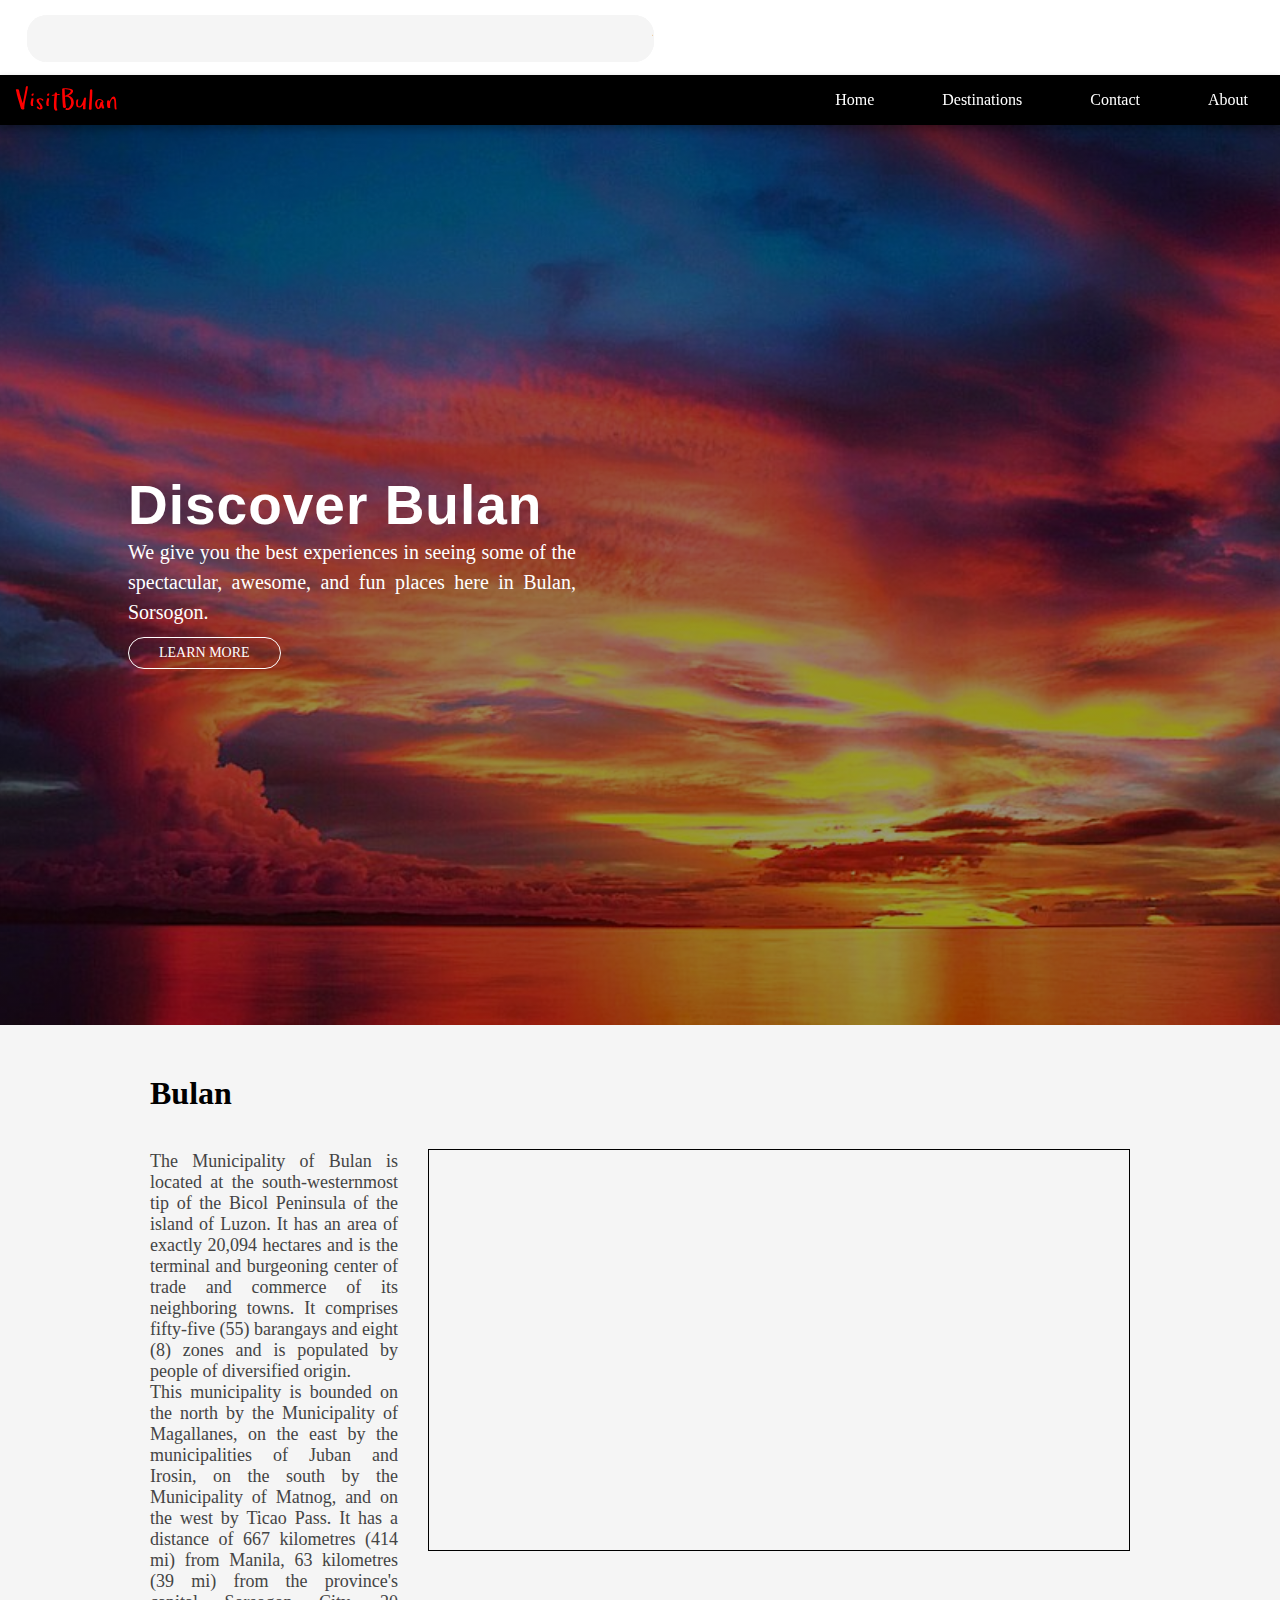
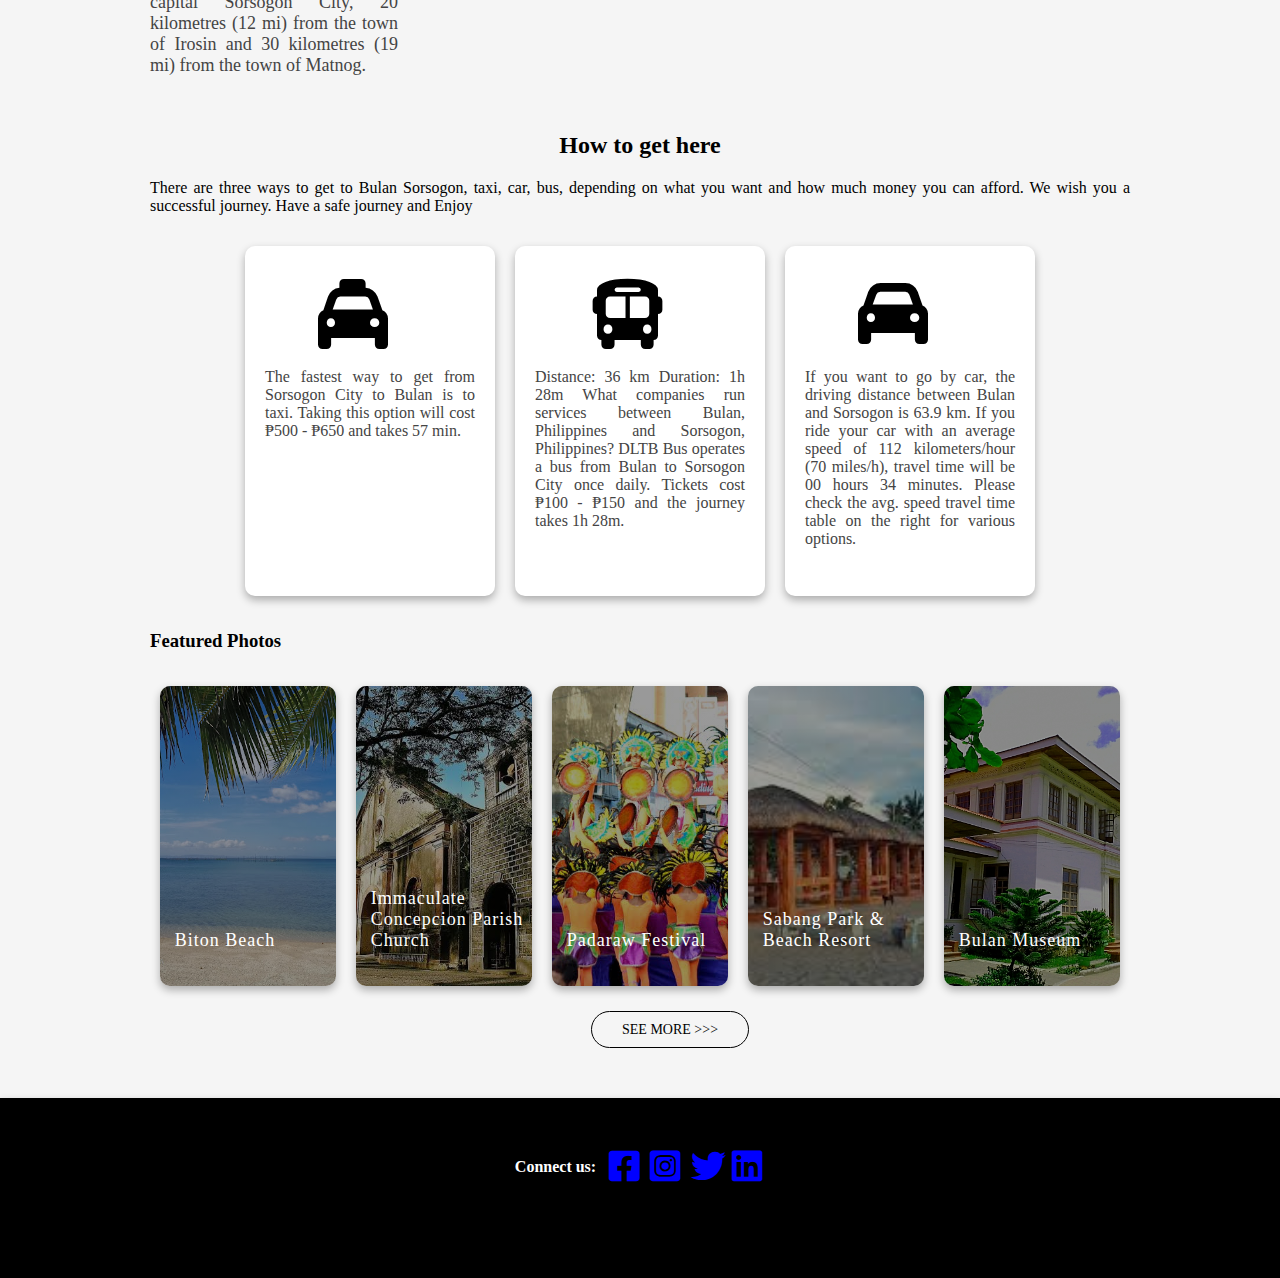
<file: index.html>
<!DOCTYPE html>
<html lang="en">
<head>
    <meta charset="UTF-8">
    <meta http-equiv="X-UA-Compatible" content="IE=edge">
    <meta name="viewport" content="width=device-width, initial-scale=1.0">
    
    <title>VisitBulan.com</title>

    <!---CSS LINK--->
    <link rel="stylesheet" href="CSS/homepage.css">
    <link rel="stylesheet" href="CSS/allstyle.css">

    <!---FONT AWESOME LINK--->
    <link rel="stylesheet" href="fonts/css/all.css">

</head>
<body>
    <header class="text-animation-navbar">
        <div class="text-display">
            <div class = "marquee">
                <span>Welcome To Bulan Travel and Tour Website</span>
            </div>
            <div class="marquee marquee2">
                <span>Welcome To Bulan Travel and Tour Website</span>
            </div>  
        </div>
    </header>
    
    <header class="navbar">
        <div class="logo">
            <a href="HTML/about.html"><img src="IMAGES/redLogo.svg" alt="logo"></a>
        </div>
        <ul id="navList">
            <li class="active"><a href="index.html">Home</a></li>
            <li><a href="HTML/destination.html">Destinations</a></li>
            <li><a href="HTML/contact.html">Contact</a></li>
            <li><a href="HTML/about.html">About</a></li>
        </ul>
    </header>
    
    <div class = "top-container">
        <div class="background">
            <div class="background-info">
                <h1>Discover Bulan</h1>             
                <p>We give you the best experiences in seeing some of the spectacular, awesome, and fun places here in Bulan, Sorsogon.</p>
                <a href="/HTML/about.html">Learn more</a>            
            </div>         
        </div>
    </div>  
    <div class="bottom-container">
        <h1 id="bulan-name">Bulan</h1>
        <div class="bulan-info">
            <div class="bulan-info-text">
                <p id="paragraph-type1">The Municipality of Bulan is located at the south-westernmost tip of the Bicol Peninsula of the island of Luzon. It has an area of exactly 20,094 hectares and is the terminal and burgeoning center of trade and commerce of its neighboring towns. It comprises fifty-five (55) barangays and eight (8) zones and is populated by people of diversified origin.
                    <br>This municipality is bounded on the north by the Municipality of Magallanes, on the east by the municipalities of Juban and Irosin, on the south by the Municipality of Matnog, and on the west by Ticao Pass. It has a distance of 667 kilometres (414 mi) from Manila, 63 kilometres (39 mi) from the province's capital Sorsogon City, 20 kilometres (12 mi) from the town of Irosin and 30 kilometres (19 mi) from the town of Matnog.</p>
            </div>
            <div class="bulan-info-map">
                <p><iframe src="https://www.google.com/maps/embed?pb=!1m18!1m12!1m3!1d249146.18561990408!2d123.74786837622835!3d12.65396126075439!2m3!1f0!2f0!3f0!3m2!1i1024!2i768!4f13.1!3m3!1m2!1s0x33a0d168a6bcb5a3%3A0x24c94298cb5be0b6!2sBulan%2C%20Sorsogon!5e0!3m2!1sen!2sph!4v1685151254467!5m2!1sen!2sph" width="700" height="400" style="border: 1px solid black;" allowfullscreen="" loading="lazy" referrerpolicy="no-referrer-when-downgrade"></iframe></p>
            </div>
        </div>
        <br>
        <h2>How to get here</h2>
        <p>There are three ways to get to Bulan Sorsogon, taxi, car, bus, depending on what you want and how much money you can afford. We wish you a successful journey. Have a safe journey and Enjoy</p>
        <div class="get-here">
            <br>
            <div class="transpo">
                <i class="fa-solid fa-taxi"></i>
                <p id="paragraph-type2">The fastest way to get from Sorsogon City to Bulan is to taxi. Taking this option will cost ₱500 - ₱650 and takes 57 min.</p>
            </div>
            <div class="transpo">
                <i class="fa-solid fa-bus"></i>
                <p id="paragraph-type2">Distance: 36 km Duration: 1h 28m What companies run services between Bulan, Philippines and Sorsogon, Philippines? DLTB Bus operates a bus from Bulan to Sorsogon City once daily. Tickets cost ₱100 - ₱150 and the journey takes 1h 28m.</p>
            </div>
            <div class="transpo">
                <i class="fa-solid fa-car"></i>
                <p id="paragraph-type2">If you want to go by car, the driving distance between Bulan and Sorsogon is 63.9 km. If you ride your car with an average speed of 112 kilometers/hour (70 miles/h), travel time will be 00 hours 34 minutes. Please check the avg. speed travel time table on the right for various options.</p>
            </div>
        </div>
       
        <div class="featured-photo">
            <h3>Featured Photos</h3>
            <div class="col-card">
                <div class="card card1">
                    <h5>Biton Beach</h5> 
                </div> 
                <div class="card card2">
                    <h5>Immaculate Concepcion Parish Church </h5>
                </div>
                <div class="card card3">             
                    <h5>Padaraw Festival</h5>
                </div> 
                <div class="card card4">
                    <h5>Sabang Park & Beach Resort</h5>
                </div>
                <div class="card card5">
                    <h5>Bulan Museum</h5>
                </div>
            </div>  
            <a href="HTML/destination.html">see more >>></a> 
        </div>
    </div>
    <footer class="contact-row">
       <h4>Connect us: </h4>
       <a href="https://www.facebook.com/rovicangelo.lanuza"><i class="fa-brands fa-square-facebook"></i></a>
       <a href=""><i class="fa-brands fa-square-instagram"></i></a>
       <a href="#"><i class="fa-brands fa-twitter"></i></a>
       <a href="#"><i class="fa-brands fa-linkedin"></i></a>
    </footer>
</body>
</html>
</file>
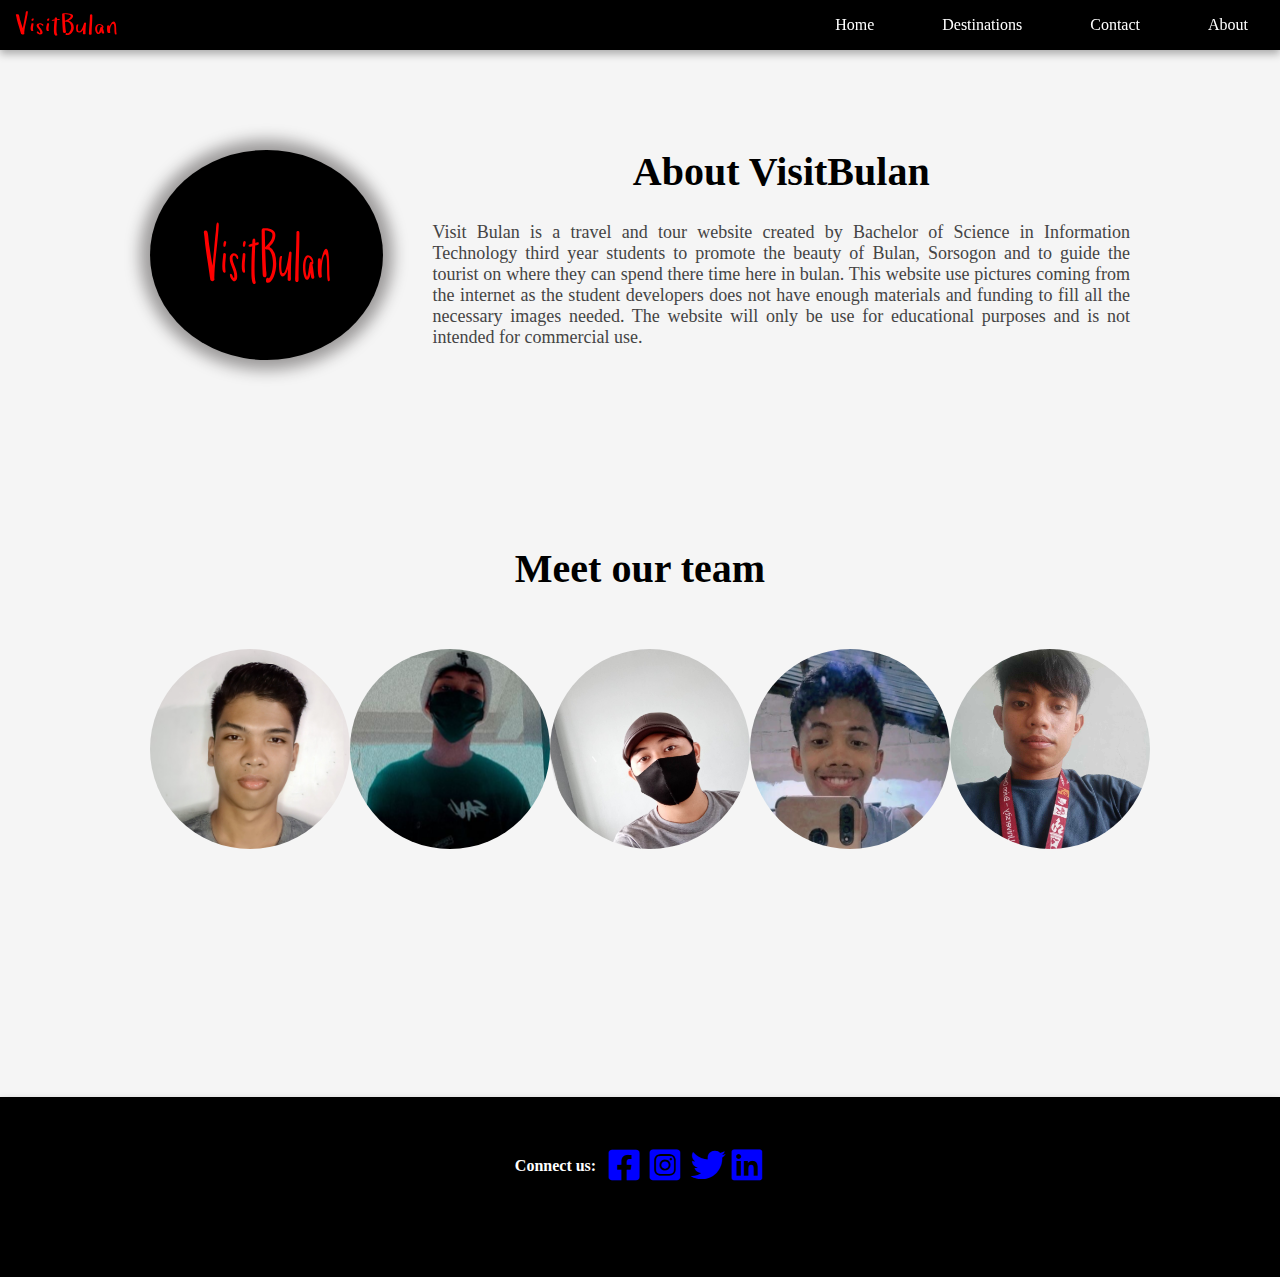
<file: HTML/about.html>
<!DOCTYPE html>
<html lang="en">
<head>
    <meta charset="UTF-8">
    <meta http-equiv="X-UA-Compatible" content="IE=edge">
    <meta name="viewport" content="width=device-width, initial-scale=1.0">
    <title>About us</title>

    <!---CSS LINK--->
    <link rel="stylesheet" href="../CSS/about.css">
    <link rel="stylesheet" href="../CSS/allstyle.css">

    <!---FONT AWESOME LINK--->
    <link rel="stylesheet" href="../fonts/css/all.css">
</head>
<body>
    <header class="navbar">
        <div class="logo">
            <a href="../HTML/about.html"><img src="../IMAGES/redLogo.svg" alt="logo"></a>
        </div>
        <ul id="navList">
            <li class="active"><a href="../index.html">Home</a></li>
            <li><a href="../HTML/destination.html">Destinations</a></li>
            <li><a href="../HTML/contact.html">Contact</a></li>
            <li><a href="../HTML/about.html">About</a></li>
        </ul>
    </header>
    <section class="about-info">
        <div class="about-container">
            <div class="about-logo">
                <img src="../IMAGES/redLogo.svg" alt="logo" class="logo">
            </div>
            <div class="about-website">
                <h1>About VisitBulan</h1>
                <p id="paragraph-type1">Visit Bulan is a travel and tour website created by Bachelor of Science in Information Technology third year students to promote the beauty of Bulan, Sorsogon and to guide the tourist on where they can spend there time here in bulan. This website use pictures coming from the internet as the student developers does not have enough materials and funding to fill all the necessary images needed. The website will only be use for educational purposes and is not intended for commercial use.</p>
            </div>
        </div>
        <h1>Meet our team</h1>
        <div class="team-container">
            <div class="member-container card">
                <div class="member-card">
                    <!-- flipbox front -->
                    <div class="front member1">
                        <div class="content">
                            <h3>--MEMBER--</h3>
                        </div>
                    </div>
                    <!-- flipbox back -->
                    <div class="back">
                        <div class="content">
                            <h5>RovicAngelo Lanuza</h5>
                            <p>L-Developer</p>
                            <a class="card-button" href="https://github.com/RovicAngelo">Visit</a>
                        </div>
                    </div>
                </div>
            </div>
            <div class="member-container card ">
                <div class="member-card">
                    <!-- flipbox front -->
                    <div class="front member2">
                        <div class="content">
                            <h3>--MEMBER--</h3>
                        </div>
                    </div>
                    <!-- flipbox back -->
                    <div class="back">
                        <div class="content">
                            <h5>Arnold Ayapana</h5>
                            <p>Developer</p>
                            <a class="card-button" href="https://github.com/arnoldayapana">Visit</a>
                        </div>
                    </div>
                </div>
            </div>
            <div class="member-container card">
                <div class="member-card">
                    <!-- flipbox front -->
                    <div class="front member3">
                        <div class="content">
                            <h3>--MEMBER--</h3>
                        </div>
                    </div>
                    <!-- flipbox back -->
                    <div class="back">
                        <div class="content">
                            <h5>Jasper Sus</h5>
                            <p>Developer</p>
                            <a class="card-button" href="https://github.com/susjasper">Visit</a>
                        </div>
                    </div>
                </div>
            </div>
            <div class="member-container card">
                <div class="member-card">
                    <!-- flipbox front -->
                    <div class="front member4">
                        <div class="content">
                            <h3>--MEMBER--</h3>
                        </div>
                    </div>
                    <!-- flipbox back -->
                    <div class="back">
                        <div class="content">
                            <h5>RenzoMarvin Patigayon</h5>
                            <p>Developer</p>
                            <a class="card-button" href="https://github.com/RenzoMarv">Visit</a>
                        </div>
                    </div>
                </div>
            </div>
            <div class="member-container card">
                <div class="member-card">
                    <!-- flipbox front -->
                    <div class="front member5">
                        <div class="content">
                            <h3>--MEMBER--</h3>
                        </div>
                    </div>
                    <!-- flipbox back -->
                    <div class="back">
                        <div class="content">
                            <h5>Arvin Catalbas</h5>
                            <p>Developer</p>
                            <a class="card-button" href="https://github.com/arvincatalbas">Visit</a>
                        </div>
                    </div>
                </div>
            </div>
        </div>
    </section>
    <br>
   
    <footer class="contact-row">
        <h4>Connect us: </h4>
        <a href="https://www.facebook.com/rovicangelo.lanuza"><i class="fa-brands fa-square-facebook"></i></a>
        <a href="https://l.facebook.com/l.php?u=https%3A%2F%2Fwesingapp.com%2Fs%2F0eD1c8%3Ffbclid%3DIwAR2pRB_et4pq0lxI2eH_I-nD3beM10ppVTdezrVKUx5lH_p-7m8tUODN634&h=AT0P50eRx9N3yBfyU1cHkD4TseLF6kb_RMEImGJOE_5W0DIuvzkGkWBRnJHsmWDYHOiuQHwC5rlz_GWNoxE4Iq5tkiPLjCK40KjmSPSyJlJpJLieiByEue16myItefMQODHS5Q"><i class="fa-brands fa-square-instagram"></i></a>
        <a href="#"><i class="fa-brands fa-twitter"></i></a>
        <a href="#"><i class="fa-brands fa-linkedin"></i></a>
    </footer>
</body>
</html>
</file>
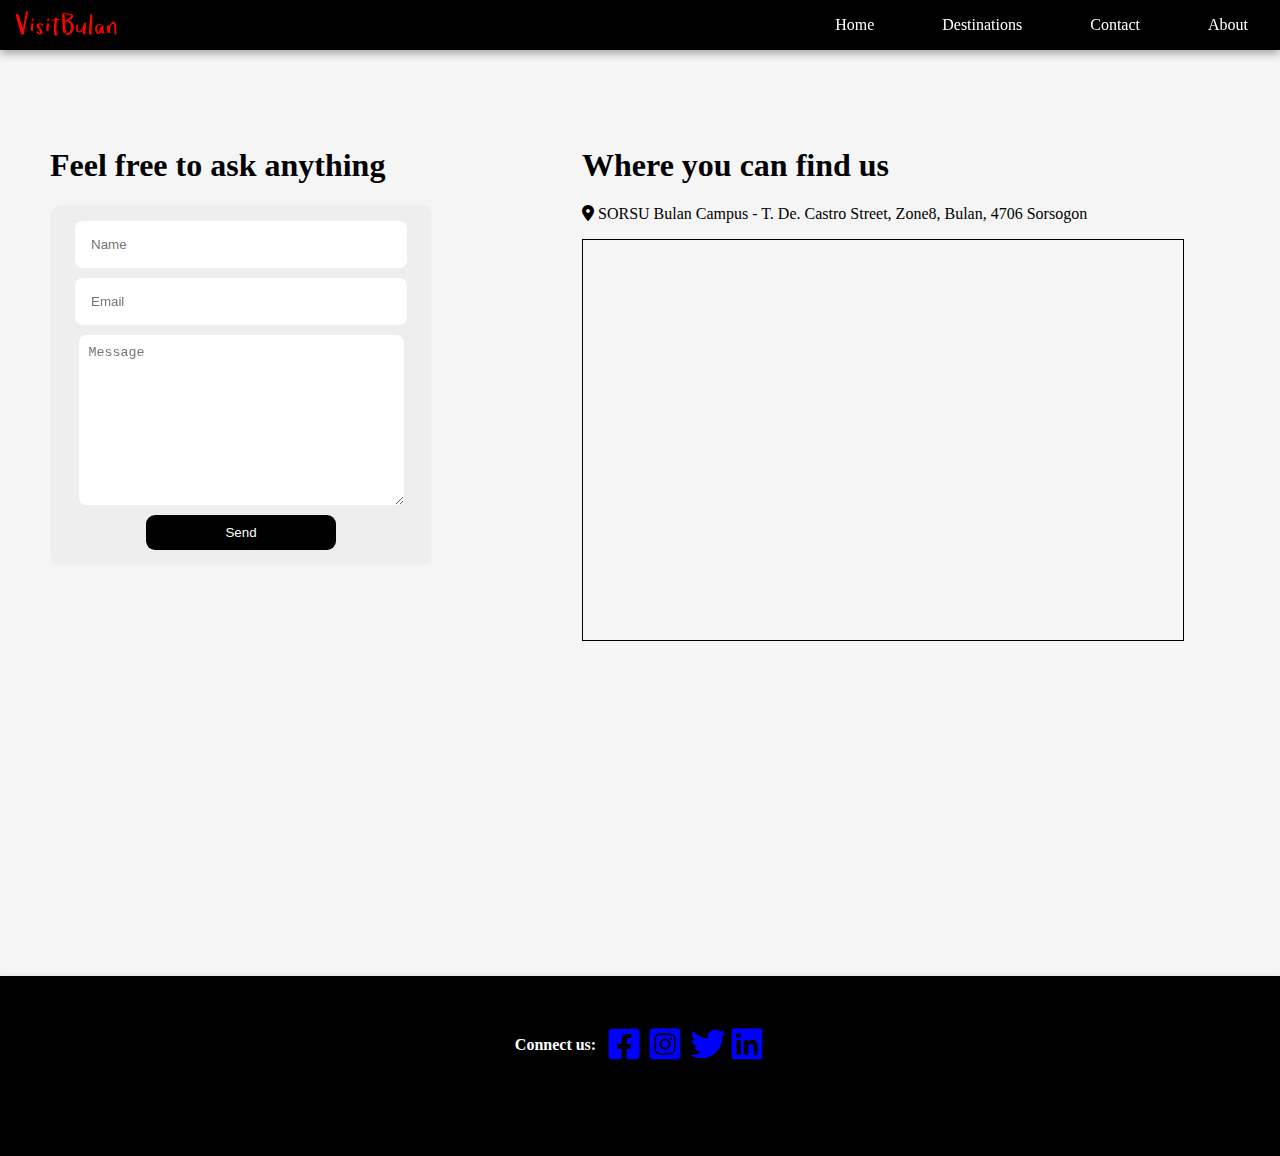
<file: HTML/contact.html>
<!DOCTYPE html>
<html lang="en">
<head>
    <meta charset="UTF-8">
    <meta http-equiv="X-UA-Compatible" content="IE=edge">
    <meta name="viewport" content="width=device-width, initial-scale=1.0">
    <title>contact</title>

    <!---CSS LINK--->
    <link rel="stylesheet" href="../CSS/contact.css">
    <link rel="stylesheet" href="../CSS/allstyle.css">

    <!---FONT AWESOME LINK--->
    <link rel="stylesheet" href="../fonts/css/all.css">

</head>
<body>
    <header class="navbar">
        <div class="logo">
            <a href="../HTML/about.html"><img src="../IMAGES/redLogo.svg" alt="logo"></a>
        </div>
        <ul id="navList">
            <li class="active"><a href="../index.html">Home</a></li>
            <li><a href="../HTML/destination.html">Destinations</a></li>
            <li><a href="../HTML/contact.html">Contact</a></li>
            <li><a href="../HTML/about.html">About</a></li>
        </ul>
    </header>
    <section class="contact">
        <div class="contact-container">
            <h1>Feel free to ask anything</h1>
            <form>
                <input type="text" name="name" id="name" placeholder="Name">
                <input type="email" name="email" id="email" placeholder="Email">
                <textarea name="message" id="message" cols="30" rows="10" placeholder="Message"></textarea>
                <button>Send</button>
            </form>
        </div>
        <div class="map-container">
            <h1>Where you can find us</h1>
            <p id="address"><i class="fa-solid fa-location-dot"></i> SORSU Bulan Campus - T. De. Castro Street, Zone8, Bulan, 4706 Sorsogon</p>
            <p><iframe src="https://www.google.com/maps/embed?pb=!1m14!1m8!1m3!1d1946.3609369768396!2d123.8804371!3d12.6662322!3m2!1i1024!2i768!4f13.1!3m3!1m2!1s0x33a0d13fff8aaf73%3A0x522fbc0bf84c6fa!2sSorsogon%20State%20University%20-%20Bulan%20Campus!5e0!3m2!1sen!2sph!4v1685237851526!5m2!1sen!2sph" width="600" height="400" style="border: #000 solid 1px;" allowfullscreen="" loading="lazy" referrerpolicy="no-referrer-when-downgrade"></iframe></p>
        </div>
    </section>

    <footer class="contact-row">
        <h4>Connect us: </h4>
        <a href="https://www.facebook.com/rovicangelo.lanuza"><i class="fa-brands fa-square-facebook"></i></a>
        <a href="#"><i class="fa-brands fa-square-instagram"></i></a>
        <a href="#"><i class="fa-brands fa-twitter"></i></a>
        <a href="#"><i class="fa-brands fa-linkedin"></i></a>
    </footer>

    <!--JAVASCRIPT LINK -->
    <script src="../Javascript/contact.js"></script>
</body>
</html>
</file>
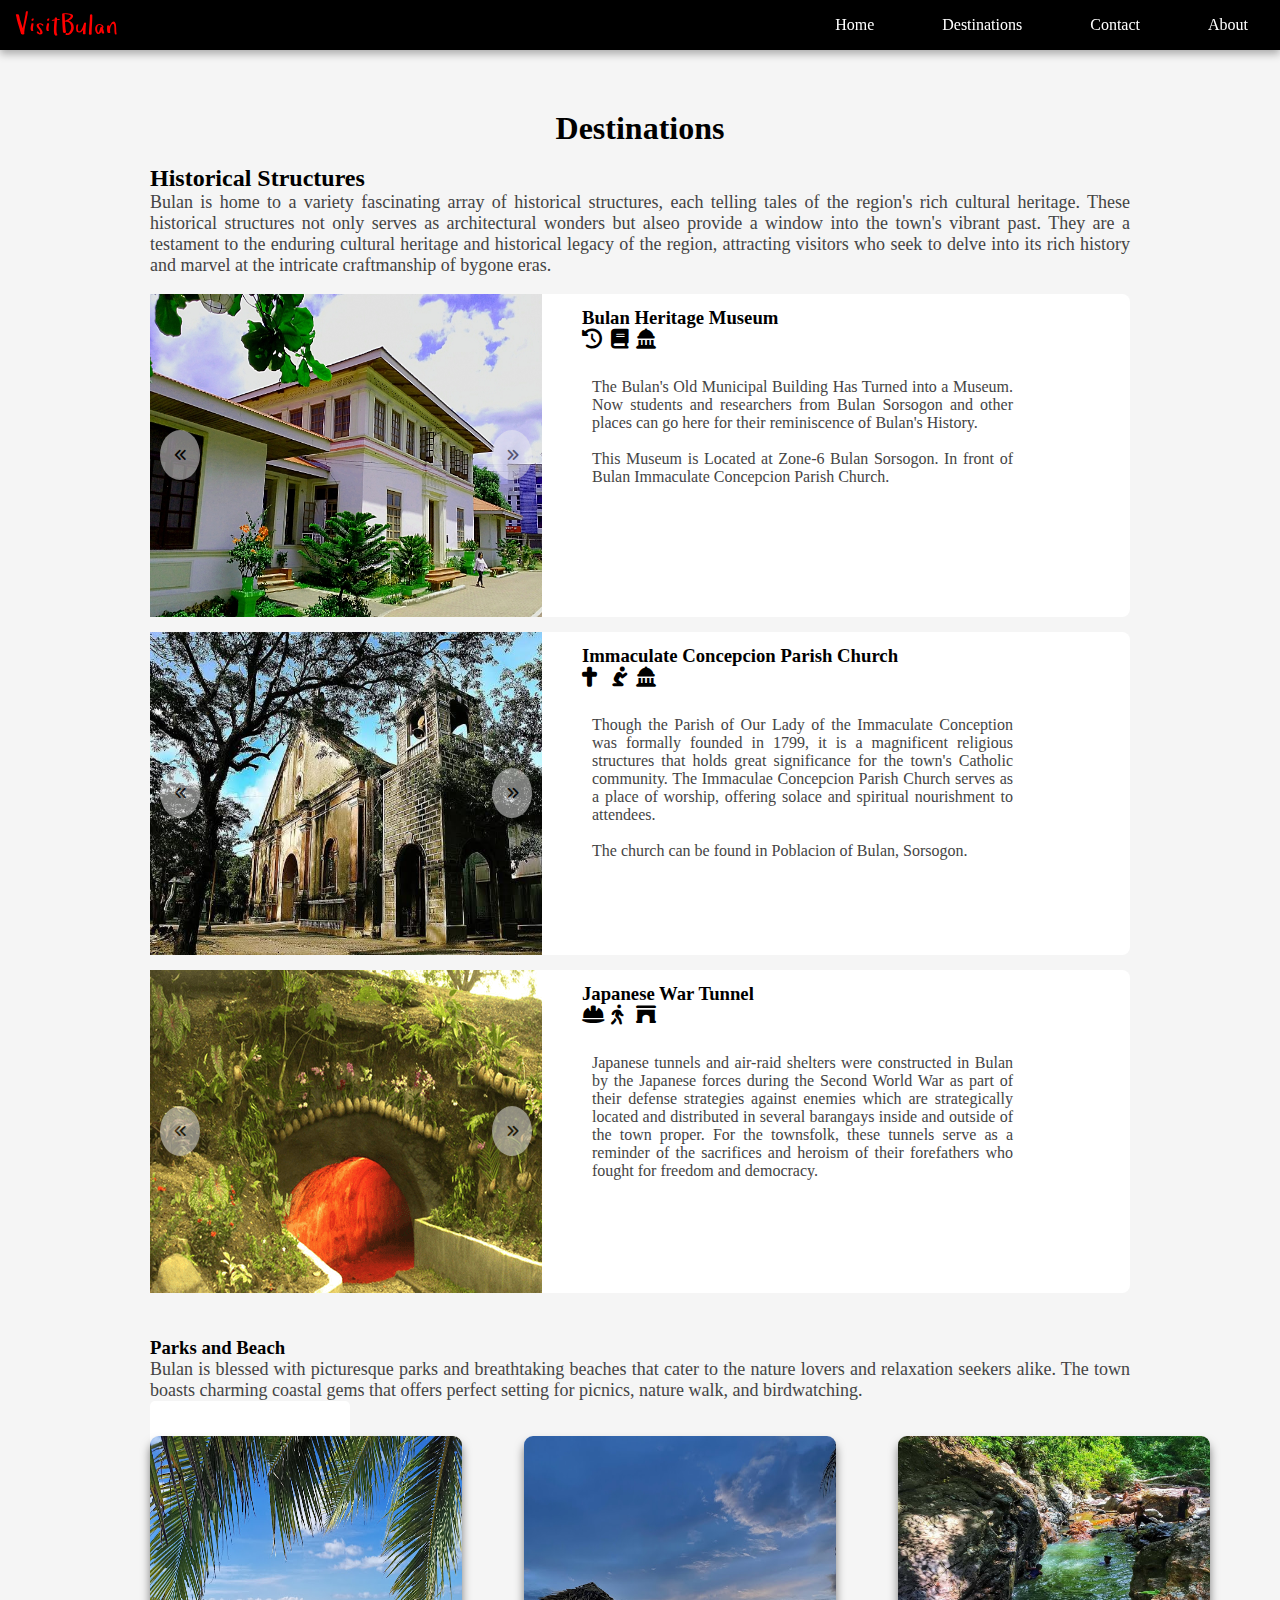
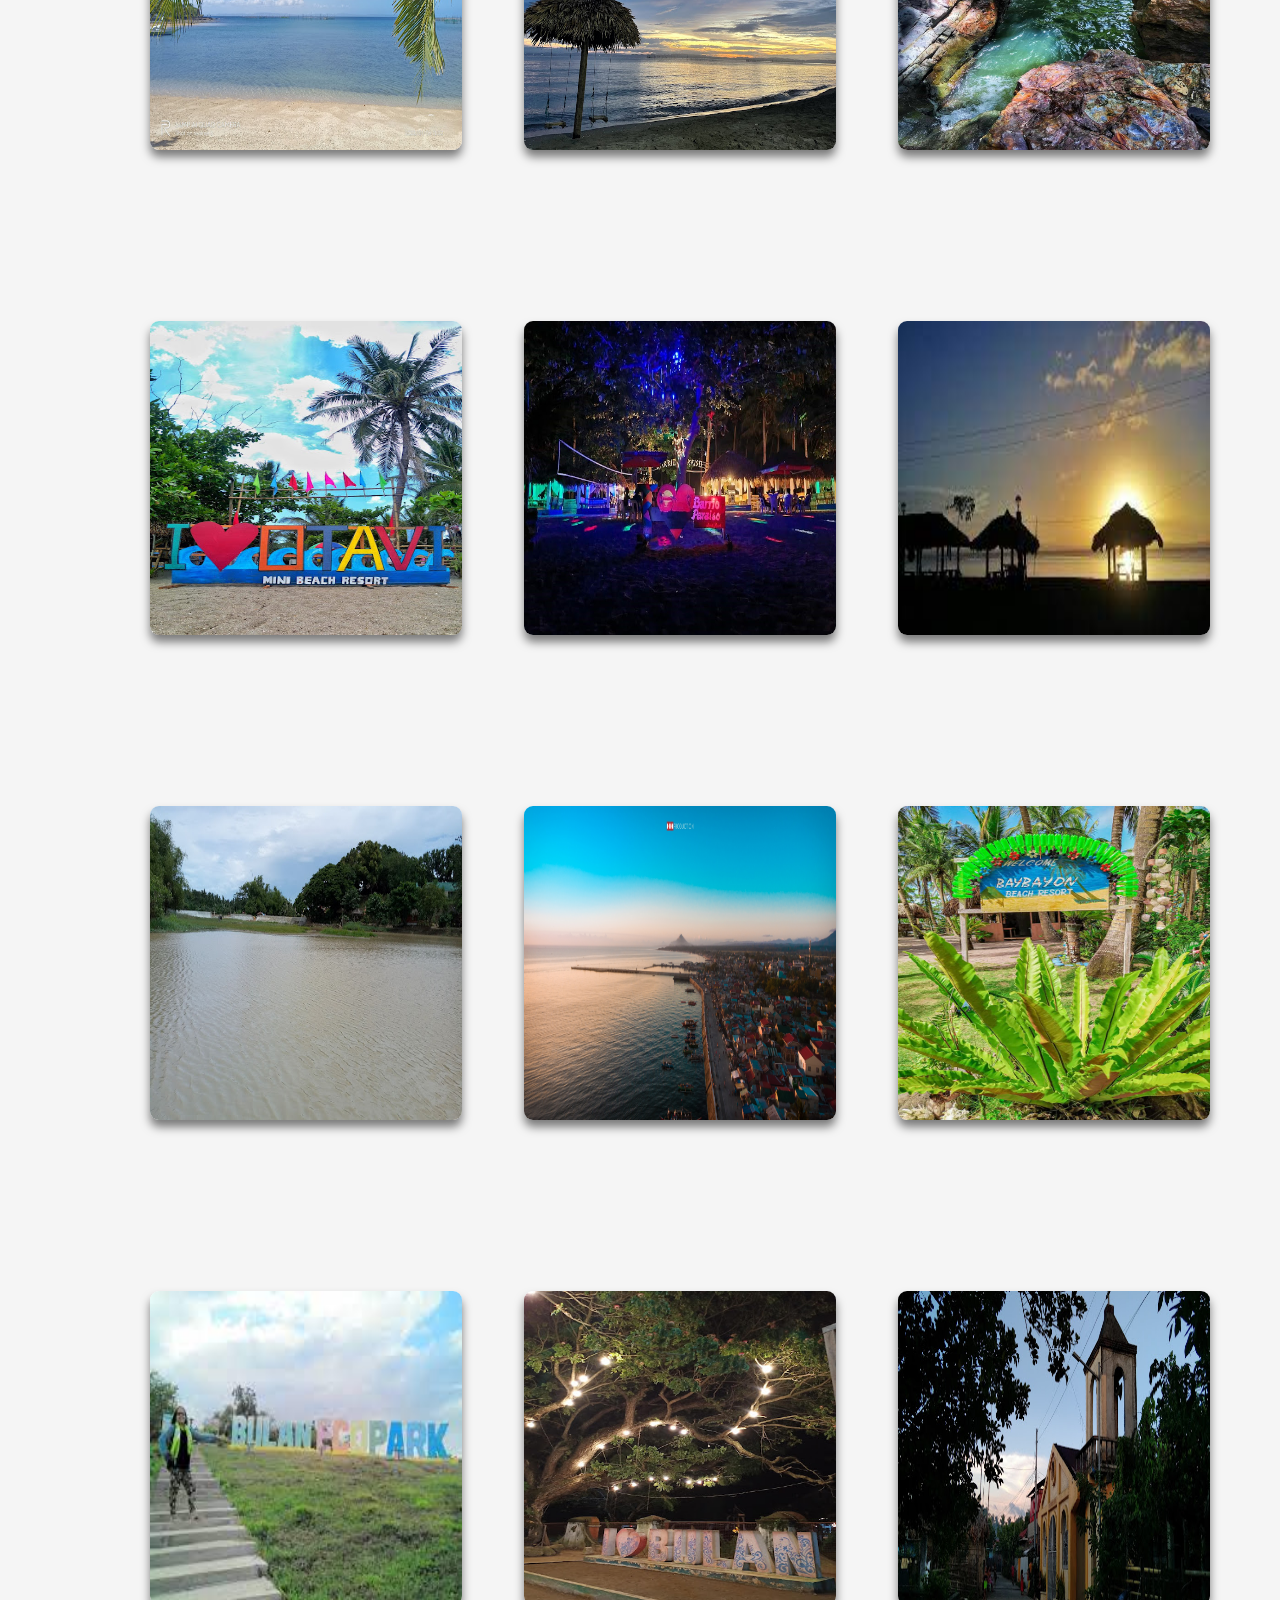
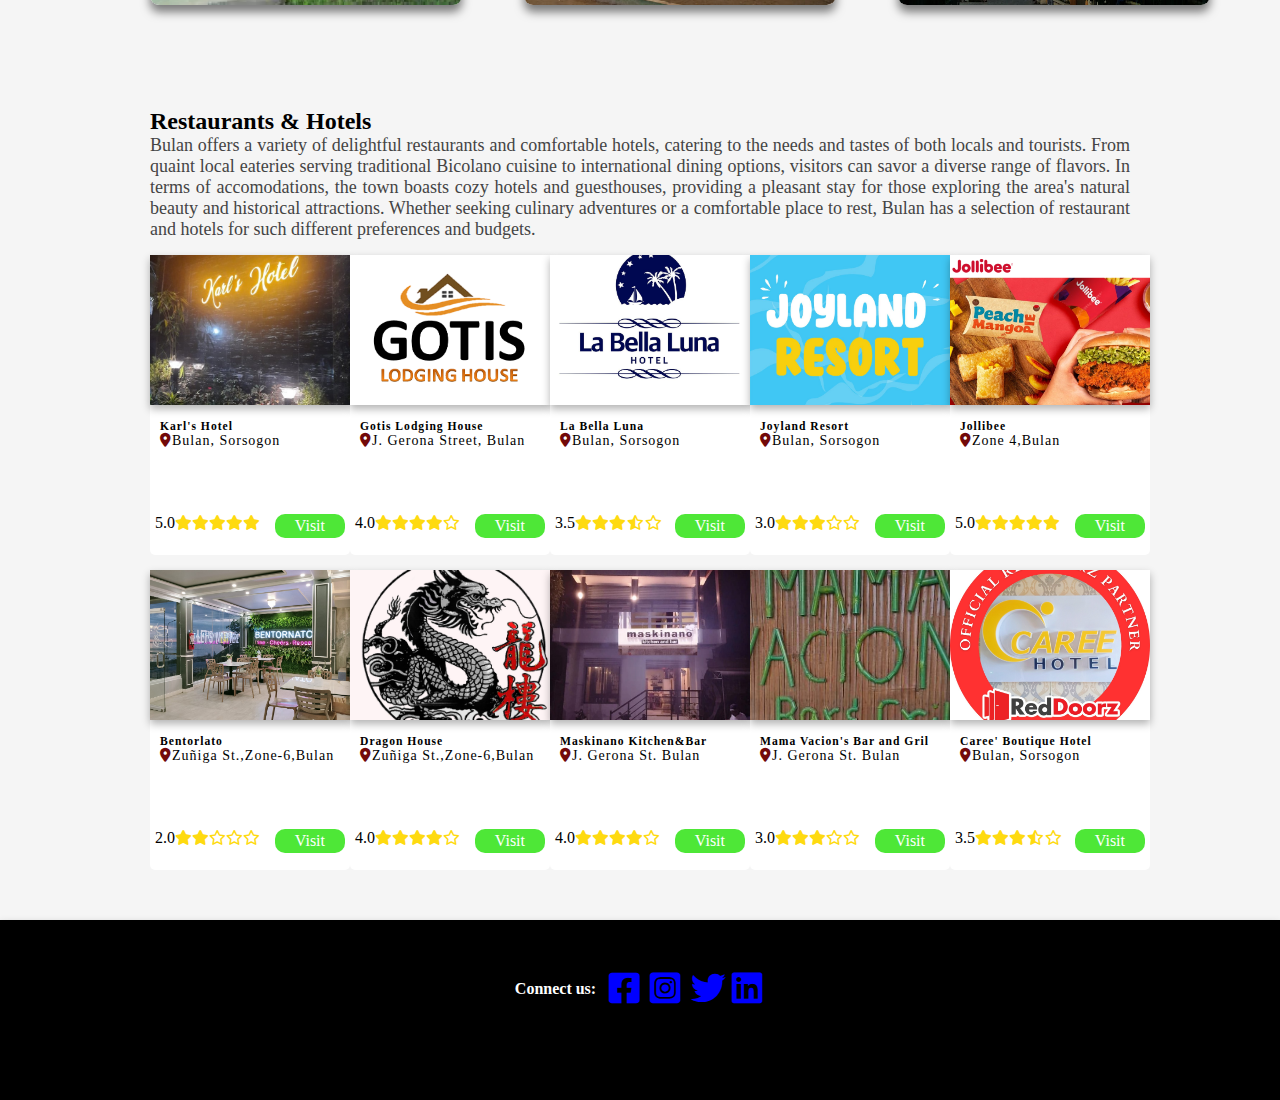
<file: HTML/destination.html>
<!DOCTYPE html>
<html lang="en">
<head>
    <meta charset="UTF-8">
    <meta http-equiv="X-UA-Compatible" content="IE=edge">
    <meta name="viewport" content="width=device-width, initial-scale=1.0">
    
    <title>Destinations</title>

    <!---CSS LINK--->
    <link rel="stylesheet" href="../CSS/destination.css">
    <link rel="stylesheet" href="../CSS/allstyle.css">

    <!---FONT AWESOME LINK--->
    <link rel="stylesheet" href="../fonts/css/all.css">

</head>
<body>
    <header class="navbar">
        <div class="logo">
            <a href="../HTML/about.html"><img src="../IMAGES/redLogo.svg" alt="logo"></a>
        </div>
        <ul id="navList">
            <li class="active"><a href="../index.html">Home</a></li>
            <li><a href="../HTML/destination.html">Destinations</a></li>
            <li><a href="../HTML/contact.html">Contact</a></li>
            <li><a href="../HTML/about.html">About</a></li>
        </ul>
    </header>

    <section class="destination-info">
        <h1><b>Destinations</b></h1>
        <br>
        <h2>Historical Structures</h2>
        <p id="paragraph-type1">Bulan is home to a variety fascinating array of historical structures, each telling tales of the region's rich cultural heritage. These historical structures not only serves as architectural wonders but alseo  provide a window into the town's vibrant past. They are a testament to the enduring cultural heritage and historical legacy of the region, attracting visitors who seek to delve into its rich history and marvel at the intricate craftmanship of bygone eras.</p>
        <br>
        <aside class="info image1">
            <div class="slider">
                <div class="images">
                    <img src="../IMAGES/museum.png" class="m1" alt="img1">
                    <img src="../IMAGES/art1.png" class="m1" alt="img2">
                    <img src="../IMAGES/art2.png" class="m1" alt="img3">
                    <img src="../IMAGES/art3.png" class="m1" alt="img4">     
                    <img src="../IMAGES/art4.png" class="m1" alt="img5">     
                    <img src="../IMAGES/art5.png" class="m1" alt="img6">     
                    <img src="../IMAGES/art6.png" class="m1" alt="img7">     
                </div>
                <button class="sliderbtn prev"><i class = "fas fa-angle-double-left"></i></button>
                <button class="sliderbtn next"><i class = "fas fa-angle-double-right"></i></button>
            </div>
            
            <div class="description">                 
                <h3>Bulan Heritage Museum</h3>
                <div class="suitable">
                    <p><i class="fa-solid fa-clock-rotate-left"></i> <i class="fa-solid fa-book"></i><i class="fa-sharp fa-solid fa-landmark-dome"></i></p>   
                </div>  
                <br>
                <div class="description-text">
                    <p id="paragraph-type2">The Bulan's Old Municipal Building Has Turned into a Museum. Now students and researchers from Bulan Sorsogon and other places can go here for their reminiscence of Bulan's History. </p>
                    <br>
                    <p id="paragraph-type2">This Museum is Located at Zone-6 Bulan Sorsogon. In front of Bulan Immaculate Concepcion Parish Church.</p>              
                </div>
            </div>
        </aside>
        <aside class="info image2">
            <div class="slider">
                <div class="images">
                    <img src="../IMAGES/church.png" class="m2" alt="img1">     
                    <img src="../IMAGES/church2.jpg" class="m2" alt="img2"> 
                    <img src="../IMAGES/church3.JPG" class="m2" alt="img3"> 
                    <img src="../IMAGES/church4.jpg" class="m2" alt="img4">              
                </div>   
                <button class="sliderbtn prev"><i class = "fas fa-angle-double-left"></i></button>
                <button class="sliderbtn next"><i class = "fas fa-angle-double-right"></i></button>           
            </div>
        
            <div class="description">
                <h3>Immaculate Concepcion Parish Church</h3>
                <div class="suitable">
                    <p><i class="fa-solid fa-cross"></i> <i class="fa-solid fa-person-praying"></i><i class="fa-sharp fa-solid fa-landmark-dome"></i></p>   
                </div>  
                <br>
                <div class="description-text">
                    <p id="paragraph-type2">Though the Parish of Our Lady of the Immaculate Conception was formally founded in 1799, it is a magnificent religious structures that holds great significance for the town's Catholic community. The Immaculae Concepcion Parish Church serves as a place of worship, offering solace and spiritual nourishment to attendees.</p>        
                    <br>    
                    <p id="paragraph-type2">
                        The church can be found in Poblacion of Bulan, Sorsogon.
                    </p>
                </div>
            </div>
        </aside>
        <aside class="info image3">
            <div class="slider">
                <div class="images">
                    <img src="../IMAGES/wartunnel1.png" class="m3" alt="wartunnel4"> 
                    <img src="../IMAGES/wartunnel2.png" class="m3" alt="wartunnel2">
                    <img src="../IMAGES/wartunnel3.png" class="m3" alt="wartunnel3">  
                    <img src="../IMAGES/wartunnel4.png" class="m3" alt="wartunnel1">                                                    
                </div>    
                <button class="sliderbtn prev"><i class = "fas fa-angle-double-left"></i></button>
                <button class="sliderbtn next"><i class = "fas fa-angle-double-right"></i></button>          
            </div>
            <div class="description">
                <h3>Japanese War Tunnel</h3>
                <div class="suitable">
                    <p><i class="fa-solid fa-helmet-safety"></i>  <i class="fa-solid fa-person-walking"></i><i class="fa-solid fa-archway"></i></p>   
                </div>  
                <br>
                <div class="description-text">
                <p id="paragraph-type2">Japanese tunnels and air-raid shelters were constructed in Bulan by the Japanese forces during the Second World War as part of their defense strategies against enemies which are strategically located and distributed in several barangays inside and outside of the town proper. For the townsfolk, these tunnels serve as a reminder of the sacrifices and heroism of their forefathers who fought for freedom and democracy.</p>          
                </div>
            </div>
        </aside>
        <section class="park-beach-container">
            <h3>Parks and Beach</h3>
            <p id="paragraph-type1">Bulan is blessed with picturesque parks and breathtaking beaches that cater to the nature lovers and relaxation seekers alike. The town boasts charming coastal gems that offers perfect setting for picnics, nature walk, and birdwatching.</p>
            <aside class="card-container">
                <div class="row-card">
                    <div class="photo photo1">
                        <img src="../IMAGES/bitonBeach.png" alt="biton beach">
                        <div class="photo-info">
                            <h2>Biton Beach</h2>          
                            <p class="photo-body">Biton Beach is located in Brgy. Biton, Bulan. It is known for its serene coastal scenery and is a popular destination for local and tourists seeking a peaceful beach getaway.</p>   
                        </div>                          
                    </div>

                    <div class="photo photo2"> 
                        <img src="../IMAGES/ilawod.png" alt=""> 
                        <div class="photo-info">
                            <h2>Ilawod Beach Resort</h2>  
                            <p class="photo-body">Ilawod Beach Resort is located in Purok 1, Ilawod, Bulan. It is a palce where you can just sit, relax, and make new memories with the nature.</p>   
                        </div>                                
                    </div>
                    <div class="photo photo3">
                        <img src="../IMAGES/ubofalls.jpg" alt=""> 
                        <div class="photo-info">
                            <h2>Ubo Falls</h2>    
                            <p class="photo-body">Ubo falls is located in Brgy. Daganas, Bulan, Sorsogon</p>  
                        </div>                                
                    </div>
                </div>
                <div class="row-card">               
                    <div class="photo photo4"> 
                        <img src="../IMAGES/otavi.png" alt=""> 
                        <div class="photo-info">
                            <h2>Otavi Mini Beach Resort</h2>
                            <p class="photo-body">Otavi Mini Beach Resort is located in Brgy. Otavi, Bulan. It is an ultimate place to relax and have fun.</p>   
                        </div>                                  
                    </div>
                    <div class="photo photo5">
                        <img src="../IMAGES/paraiso.png" alt="">
                            <div class="photo-info">
                            <h2>Bario Paraiso Beach Resort</h2>  
                            <p class="photo-body">Bario Paraiso Beach Resort is located in Brgy. Otavi, Bulan. It is a perfect venue for night activities like overnight, night jamming, and more.</p>          
                        </div>                          
                    </div>

                    <div class="photo photo6">
                        <img src="../IMAGES/sabang.png" alt=""> 
                        <div class="photo-info">
                            <h2>Sabang Park & Beach Resort</h2>    
                            <p class="photo-body">Sabang Park & Beach Resort is located in Brngy. Sabang, which is situated along the coastal area of the town. It is a popular destination known for its scenic views, sandy beach, and recreational facilities. Visitors can enjoy the serene surroundings, take leisurely walks along the beach, or engage in various water activities offered by the resort.</p>   
                        </div>                               
                    </div>
                </div>
                <div class="row-card">
                    <div class="photo photo7"> 
                        <img src="../IMAGES/bariis.png" alt="">
                        <div class="photo-info">
                            <h2>Bariis Lake</h2>
                            <p class="photo-body">Bariis Lake is located in Santa Remedios, Bulan. It is a very good place for relaxing and having fun. No wonder why a lot of people comes to visit it and enjoy the rich beauty of nature.</p>      
                        </div>                                
                    </div>
                    <div class="photo photo">
                        <img src="../IMAGES/boulevard.jpg" alt=""> 
                        <div class="photo-info">
                            <h2>Bulan Boulevard</h2>
                            <p class="photo-body">The boulevard in Bulan is located along the coastline of the town. It is a scenic stretch os road that runs parallel to the sea, offering picturesque views of the water and serving as a popular gathering palce for locals and visitors alike.</p>  
                        </div>
                    </div>
                    <div class="photo photo9">
                        <img src="../IMAGES/baybayon.jpg" alt="">
                        <div class="photo-info">
                            <h2>Baybayon Beach Resort</h2>
                            <p class="photo-body">Baybayon Beach Resort is located in Brgy. Otavi, Bulan. It is a place for your beach getaway plans. You can spend you vacation here to enjoy and unwind.</p>  
                        </div>
                    </div>     
                </div>
                <div class="row-card">
                    <div class="photo photo10">
                        <img src="../IMAGES/eco_park.png" alt="">
                        <div class="photo-info">
                            <h2>Bulan Eco Freedom Park</h2>
                            <p class="photo-body">Bulan Eco Freedom Park is located in Zone 1. It is a recreational area and park that offers various amenities for visitors to enjoy, such as picnic areas, gardens, walking paths, and playgrounds. The park is a popular spot for locals and tourists to relax, unwind, and appreciate the natural surroundings.</p>       
                        </div>                                
                    </div>

                    <div class="photo photo11"> 
                        <img src="../IMAGES/FredomPark.png" alt=""> 
                        <div class="photo-info">
                            <h2>Bulan Freedom Park</h2> 
                            <p class="photo-body">Bulan Freedom Park is located in the town center. It serves as a public space where locals and visitors can gather, relax, and enjoy outdoor activities. The exact location can be found in the vicinity of the municipal hall.</p>      
                        </div>                              
                    </div>

                    <div class="photo photo12">  
                        <img src="../IMAGES/San Ramon Plaza.png" alt=""> 
                        <div class="photo-info">
                            <h2>San Ramon Plaza</h2>   
                            <p class="photo-body">San Ramon Plaza is situated in the town poblacion area. It is a public plaza named after San Ramon Nonato, the patron Saint of Bulan. It serves as a central gathering place and venue for various community events and celebration.</p>   
                        </div>                              
                    </div>
                </div>
            </aside>     
        </section>       
        <br>
        <section class="featured-photo">
            <h2>Restaurants & Hotels</h2>
            <p id="paragraph-type1">Bulan offers a variety of delightful restaurants and comfortable hotels, catering to the needs and tastes of both locals and tourists. From quaint local eateries serving traditional Bicolano cuisine to international dining options, visitors can savor a diverse range of flavors. In terms of accomodations, the town boasts cozy hotels and guesthouses, providing a pleasant stay for those exploring the area's natural beauty and historical attractions. Whether seeking culinary adventures or a comfortable place to rest, Bulan has a selection of restaurant and hotels for such different preferences and budgets.</p>
            <aside class="col-card">
                <div class="card-container">
                    <div class="card card1"></div>                 
                    <div class="card-text">
                        <h5>Karl's Hotel</h5>
                        <p><i class="fa-solid fa-location-dot"></i>Bulan, Sorsogon</p>
                    </div>
                    <div class="rating">
                        <p>5.0<i class="fa-solid fa-star"></i><i class="fa-solid fa-star"></i><i class="fa-solid fa-star"></i><i class="fa-solid fa-star"></i><i class="fa-solid fa-star"></i></p>
                        <a href="https://www.facebook.com/KARL.HOTEL/" class="button">Visit</a>
                    </div>                     
                </div>

                <div class="card-container">
                    <div class="card card2"></div>                 
                    <div class="card-text">
                        <h5>Gotis Lodging House</h5>
                        <p><i class="fa-solid fa-location-dot"></i>J. Gerona Street, Bulan </p>
                    </div>
                    <div class="rating">
                        <p>4.0<i class="fa-solid fa-star"></i><i class="fa-solid fa-star"></i><i class="fa-solid fa-star"></i><i class="fa-solid fa-star"></i><i class="fa-regular fa-star"></i></p>
                        <a href="https://www.facebook.com/Gotislodginghouse/" class="button">Visit</a>
                    </div>                     
                </div>

                <div class="card-container">
                    <div class="card card3"></div>                 
                    <div class="card-text">
                        <h5>La Bella Luna</h5>
                        <p><i class="fa-solid fa-location-dot"></i>Bulan, Sorsogon</p>                   
                    </div>
                    <div class="rating">
                        <p>3.5<i class="fa-solid fa-star"></i><i class="fa-solid fa-star"></i><i class="fa-solid fa-star"></i><i class="fa-regular fa-star-half-stroke"></i><i class="fa-regular fa-star"></i></p>
                        <a href="https://www.facebook.com/2016labellaluna/" class="button">Visit</a>
                    </div>  
                </div>

                <div class="card-container">
                    <div class="card card4"></div>                 
                    <div class="card-text">
                        <h5>Joyland Resort</h5>
                        <p><i class="fa-solid fa-location-dot"></i>Bulan, Sorsogon</p>
                    </div>
                    <div class="rating">
                        <p>3.0<i class="fa-solid fa-star"></i><i class="fa-solid fa-star"></i><i class="fa-solid fa-star"></i><i class="fa-regular fa-star"></i><i class="fa-regular fa-star"></i></p>
                        <a href="https://m.facebook.com/Joyland-Resort-Bulan-Sorsogon-135080079970634/reviews/" class="button">Visit</a>
                    </div>                  
                </div>

                <div class="card-container">
                    <div class="card card5"></div>                 
                    <div class="card-text">
                        <h5>Jollibee</h5>
                        <p><i class="fa-solid fa-location-dot"></i>Zone 4,Bulan</p>
                    </div>
                    <div class="rating">
                        <p>5.0<i class="fa-solid fa-star"></i><i class="fa-solid fa-star"></i><i class="fa-solid fa-star"></i><i class="fa-solid fa-star"></i><i class="fa-solid fa-star"></i></p>
                        <a href="https://www.cybo.com/PH-biz/del-mar-hotel" class="button">Visit</a>
                    </div>                     
                </div>
            </aside> 

            <aside class="col-card">
                <div class="card-container">
                    <div class="card card6"></div>                 
                    <div class="card-text">
                        <h5>Bentorlato</h5>
                        <p><i class="fa-solid fa-location-dot"></i>Zuñiga St.,Zone-6,Bulan</p>
                    </div>
                    <div class="rating">
                        <p>2.0<i class="fa-solid fa-star"></i><i class="fa-solid fa-star"></i><i class="fa-regular fa-star"></i><i class="fa-regular fa-star"></i><i class="fa-regular fa-star"></i></p>
                        <a href="https://www.cybo.com/PH-biz/one-concepcion-place" class="button">Visit</a>
                    </div>                    
                </div>

                <div class="card-container">
                    <div class="card card7"></div>                 
                    <div class="card-text">
                        <h5>Dragon House</h5>
                        <p><i class="fa-solid fa-location-dot"></i>Zuñiga St.,Zone-6,Bulan</p>
                    </div>
                    <div class="rating">
                        <p>4.0<i class="fa-solid fa-star"></i><i class="fa-solid fa-star"></i><i class="fa-solid fa-star"></i><i class="fa-solid fa-star"></i><i class="fa-regular fa-star"></i></p>
                        <a href="https://www.cybo.com/PH-biz/mari-els-lodging-house" class="button">Visit</a>
                    </div>                        
                </div>

                <div class="card-container">
                    <div class="card card8"></div>                 
                    <div class="card-text">
                        <h5>Maskinano Kitchen&Bar</h5>
                        <p><i class="fa-solid fa-location-dot"></i>J. Gerona St. Bulan<p>                      
                    </div>
                    <div class="rating">
                        <p>4.0<i class="fa-solid fa-star"></i><i class="fa-solid fa-star"></i><i class="fa-solid fa-star"></i><i class="fa-solid fa-star"></i><i class="fa-regular fa-star"></i></p>
                        <a href="https://www.cybo.com/PH-biz/magtangob-lodge" class="button">Visit</a>
                    </div> 
                </div>

                <div class="card-container">
                    <div class="card card9"></div>                 
                    <div class="card-text">
                        <h5>Mama Vacion's Bar and Gril</h5>
                        <p><i class="fa-solid fa-location-dot"></i>J. Gerona St. Bulan</p>
                    </div>
                    <div class="rating">
                        <p>3.0<i class="fa-solid fa-star"></i><i class="fa-solid fa-star"></i><i class="fa-solid fa-star"></i><i class="fa-regular fa-star"></i><i class="fa-regular fa-star"></i></p>
                        <a href="https://foursquare.com/v/park-ville-inn/54a267b0498e77d5dc390d48" class="button">Visit</a>
                    </div>                      
                </div>

                <div class="card-container">
                    <div class="card card10"></div>                 
                    <div class="card-text">
                        <h5>Caree' Boutique Hotel</h5>
                        <p><i class="fa-solid fa-location-dot"></i>Bulan, Sorsogon</p>
                    </div>
                    <div class="rating">
                        <p>3.5<i class="fa-solid fa-star"></i><i class="fa-solid fa-star"></i><i class="fa-solid fa-star"></i><i class="fa-regular fa-star-half-stroke"></i><i class="fa-regular fa-star"></i></p>
                        <a href="https://www.facebook.com/careeboutiquehotel/" class="button">Visit</a>
                    </div>                       
                </div>
            </aside>     
        </section>     
    </section>


    <footer class="contact-row">
        <h4>Connect us: </h4>
        <a href="https://www.facebook.com/rovicangelo.lanuza"><i class ="fa-brands fa-square-facebook"></i></a>
        <a href="#"><i class="fa-brands fa-square-instagram"></i></a>
        <a href="#"><i class="fa-brands fa-twitter"></i></a>
        <a href="#"><i class="fa-brands fa-linkedin"></i></a>
    </footer>
    <!---JAVASCRIPT LINK--->
    <script src="../Javascript/destination.js"></script>
</body>
</html>
</file>
<file: CSS/homepage.css>
.text-animation-navbar{
    height: 75px;
    display: flex;
    background-color: white;
   
}

.text-display{
    flex: 4;
    margin-top: 2px;
    margin-left: 30px;
	position:relative;
	display :block;
	width :50px;
	height: 50px;
	top :50%;
	left: 40%;
	transform: translate(-50%, -50%);
    border-radius: 20px;

}

.marquee{
    position: absolute;
    top: 0;
    right: 0;
    left: 110px;
	display: block;
	white-space: nowrap;
	overflow: hidden;
	min-width: 50%;
	height: 50%;
    border: transparent solid 1px;
    width: 100px;
    height: 90%;
    border-radius: 20px;
    background-color: whitesmoke;
}

.marquee2 span{
	animation-delay:0s;
}

.marquee span{
	display: flex;
    margin: -19px auto;
	padding-left: 100%;
	font-family: 'poopins', sans serif;
	-webkit-text-stroke: 0.5px grey;
	white-space:nowrap;
	min-width:50%;
	height:100%;
	line-height: 90px;
	font-size:20px;
	animation:marquee 15s linear infinite;
}

@keyframes marquee{
	0%{
		transform:translate(0,0);
	}
	100%{
		transform:translate(-100%,0);
	}
}

.text-search{
    flex: 1;
}
.text-search #searchfield{
    width:180px;
    height: 40px; 
    margin-top: 15px;
    background-color: whitesmoke;
    border: lightgrey solid 1px;
    font-family: 'poopins', sans serif;
    font-size: 15px;
}


.top-container{
    background-image: linear-gradient(rgba(0,0,0,0.4),rgba(0,0,0,0.4)),url("../IMAGES/Background.png");
    height: 100vh;
    background-size: cover;
    background-position: center;
    background-repeat: no-repeat;
    display: flex;
}
.top-container p{
    color: white;   
    font-size: 20px;
    font-weight: 400;
    line-height: 30px;
    margin-bottom: 10px;
}

.background h1{
    font-size:55px;
    font-family: Impact, Haettenschweiler, 'Arial Narrow Bold', sans-serif;
    letter-spacing: 1px;
}

.background{
    display: flex;
    width: 100%;
    height: 95%;
    align-items: center;
    color: white;
}

.background-info{margin: auto 55% auto 10%;}
.background-info h1{margin-bottom: 0px;}
.background-info p{margin-top: 0px;}

.background-info a{
    display: inline-block;
    color: white;
    background: transparent;
    text-decoration: none;
    border: 1px solid white;
    padding: 7px 30px;
    font-size: 14px;
    font-weight: 500;
    border-radius: 30px;
    text-transform: uppercase;
    transition: all .55s ease;
}

.background-info a:hover{
    background: white;
    color: black;
    border:1px solid white;
    transform: translateX(8px);
}

.background-info a:button{
    background: transparent;
    border:1px solid white;
    margin-left: 20px;
}

.bottom-container{margin: 50px 150px;}
#bulan-name{text-align: left;}
.bulan-info{display: flex;}
.bulan-info-text{
    flex: 1;
    margin-right: 30px;
}
.bulan-info-map{
    flex: 1;
}

.get-here{
    display: flex;
    justify-content: center;
}

.bottom-container h2{text-align: center;}
.transpo{
    width: 250px;
    height: 350px;
    display:inline-block;
    border-radius: 10px;
    box-sizing: border-box;
    cursor: pointer;
    margin: 15px 10px;
    padding: 20px;
    box-shadow: 0 4px 8px rgba(0, 0, 0, .3);
    transition: transform 0.5s;
    background-size: cover;
    background-repeat: no-repeat;
    background-position: center;
    background-color: white;
    position: relative;
}
.transpo i{
    font-size:70px;
    color: black;
    padding: 3px 3px;
    margin-left: 50px;
    margin-top: 10px;
}

.col-card{
    display: flex;
    justify-content: space-between;
}
.card{
    width: 18%;
    height: 300px;
    display: inline-block;
    border-radius: 10px;
    box-sizing: border-box;
    cursor: pointer;
    margin: 15px auto;
    box-shadow: 0 4px 8px rgba(0, 0, 0, .3);
    transition: transform 0.5s;
    background-size: cover;
    background-repeat: no-repeat;
    background-position: center;
    position: relative;
}
.card1{background-image: linear-gradient(rgba(0,0,0,0.4),rgba(0,0,0,0.4)),url("../IMAGES/bitonBeach.png");}
.card2{background-image: linear-gradient(rgba(0,0,0,0.4),rgba(0,0,0,0.4)),url("../IMAGES/church.png");}
.card3{background-image: linear-gradient(rgba(0,0,0,0.4),rgba(0,0,0,0.4)),url("../IMAGES/padarawfestival.jpeg");}
.card4{background-image: linear-gradient(rgba(0,0,0,0.4),rgba(0,0,0,0.4)),url("../IMAGES/sabangbeach.jpg");}
.card5{background-image: linear-gradient(rgba(0,0,0,0.4),rgba(0,0,0,0.4)),url("../IMAGES/museum.png");}
.card:hover{transform: translateY(-10px);}
.card h5{
    color: #fff;
    position: absolute;
    font-size: 18px;
    font-weight: 500;
    left: 15px;
    bottom: 5px;
    letter-spacing: 1px;
}
.featured-photo a{
    display: inline-block;
    color: black;
    background: transparent;
    margin-top: 10px;
    margin-left: 45%;
    text-decoration: none;
    border: 1px solid black;
    padding: 8px 30px;
    line-height: 1.4;
    font-size: 14px;
    font-weight: 500;
    border-radius: 30px;
    text-transform: uppercase;
    transition: all .55s ease;
}
.featured-photo a:hover{
    background: black;
    border:1px solid black;
    transform: translateX(8px);
    color: white;
}
</file>
<file: CSS/allstyle.css>
body{
    width: 100%;
    height: 100vh;
    margin: 0px;
    background-color: whitesmoke;

}
p{
    text-align: justify;
}
#paragraph-type1{
    color: #444444;
    font-size: 18px;
}

#paragraph-type2{
    color: #444444;
    font-size: 16px;
}
.navbar{
    display: flex;
    position: sticky;
    right:0;
    left: 0;
    top:0;
    justify-content: space-between;
    z-index:1000;
    background-color: black;
    box-shadow: 0 4px 8px rgba(0, 0, 0, .3);
}

.navbar ul{
    list-style-type: none; 
    padding: 0;
    margin-top: 16px;
    margin-bottom: 16px;
}

.navbar ul li{display: inline-block;}

.navbar ul li a{
    text-decoration: none;
    color: white;
    margin-left: 30px;
    margin-right: 30px;
    font-family: cursive;
    border: 2px solid transparent;
    transition: all .55s ease; 
}

.navbar ul li a:hover{
    background-color: black;
    color: white;
    border: 1px solid white;
    padding: 4px 4px;
    border-radius: 15px;
    transform: translateX(8px);
}

.contact-row{
    display: flex;
    right:0;
    left: 0;
    top:0;
    height: 20vh;
    width: 100%;
    justify-content:center;
    background-color: black;
    box-shadow: 0 4px 8px rgba(0, 0, 0, .3);
}

.contact-row h4{
    margin-top: 60px;
    margin-right: 5px;
    color: white;
}

.contact-row i{
    width: 25px;
    margin-top: 50px;
    padding: 0px 8px;
    font-size: 35px;
    color: blue;
}
</file>
<file: CSS/about.css>
.about-cover{
    background-image: linear-gradient(rgba(0,0,0,0.7),rgba(0,0,0,0.7)),url("../IMAGES/church.png");
    height: 100vh;
    background-size: cover;
    background-repeat: no-repeat;
    display: flex;
}

.about-cover h1{
    color: #fff;
    font-family: Impact, Haettenschweiler, 'Arial Narrow Bold', sans-serif;
    letter-spacing: 1px;
    text-align: center;
    margin-left: 43.3%;
    margin-top: 23%;
}

.about-info h1{
    text-align: center;
    padding-top: 3%;
    font-size: 40px;

}
.about-info{margin: 50px 150px 200px;}
.about-container{
    display: flex;
    margin-bottom: 150px;
}
.about-logo{
    width: 190px;
    height: 210px;
    flex:1;
    display: flex;
    margin-top: 50px;
    margin-right: 50px;
    justify-content: center;
    background-color: #000;
    border-radius: 50%;
    animation-name: infiniteupdown;
    animation-duration: 3s;
    animation-iteration-count: infinite;
    animation-timing-function: ease;
    transition: all .3s;
    box-shadow: 0 0 15px 10px rgb(156, 154, 154);
}

@keyframes infiniteupdown {
    0% {
        transform: translateY(0px);
    }

    50%{
        transform: translateY(-40px);
    }

    100%{
        transform: translateY(0px);
    }
    
}

.about-logo img{
    width: 250px;
    height: 100px;
    margin-top:45px;
    margin-left: 85px;
}
.about-website{flex: 3;}

.about-info a p{
    padding-right: 2%;
}

.team-container{display: flex;}

.member-container{
    max-width: 200px;
    margin: 30px auto;
    perspective: 1000px;
}

.member-card{
    min-height: 200px;
    display: flex;
    align-items: stretch;
    justify-content: stretch;
    position: relative;
    transition: .6s linear;
    transform-style: preserve-3d;
}

.front, .back{
    display: flex;
    align-items: center;
    justify-content: center;
    width: 100%;
    backface-visibility: hidden;
    background-position: center;
    background-size: cover;
    border-radius: 50%;
    transform-style: preserve-3d;
}

.front{
    position: relative;
}

.member1{background-image: url(..//IMAGES/rovic.jpg);}
.member2{background-image: url(..//IMAGES/arnold.png);}
.member3{background-image: url(..//IMAGES/jasper.png);}
.member4{background-image: url(..//IMAGES/renzo.png);}
.member5{background-image: url(..//IMAGES/Arvin.png);}   
.back{
    background-color: #000;
    position: absolute;
    transform: rotateY(-180deg);
    height: 100%;
    width: 100%;
}

.member-container:hover .member-card{
    transform: rotateY(-180deg);
}

.member-container.card:hover .member-card{
    transform: rotateY(180deg);
}

.content{
    padding: 30px;
    text-align: center;
    color:#fff;
    transform-style: preserve-3d;
    transform: translateZ(50px);
}

.content h3{
    font-size: 32px;
    line-height: 1;
    margin: 0;
    color: transparent;
}
.content h5{
    font-size: 24px;
    line-height: 1;
    margin: 0 0 16px;
}
.content p{
    font-size: 16px;
    line-height: 1.5;
    text-align: center;
}

.card-button{
    background: #300;
    text-decoration: none;
    font-size: 16px;
    line-height: 1;
    padding: 8px 24px;
    border-radius: 4px;
    color:#fff
}
</file>
<file: CSS/contact.css>
.contact{
    padding-top: 2%;
    width: 100%;
    height: 100%;
    display: flex;
    align-items: flex-start;
}

.contact-container{
    flex: 1;
    margin: 50px 50px;
    align-items: center;
    flex-direction: column;
    justify-content:center;
}
.contact-container form {
    border-radius: 10px;
    display: flex;
    flex: 1;
    border: 1px solid #000;
    padding: 15px;
    flex-direction: column;
    gap: 10px;
    width: 350px;
    align-items: center;
    justify-content: center;
    background: rgba(225, 225, 225, 0.35);
    box-shadow: rgba(0,0,0,0)5px 5px 15px;
    backdrop-filter: blur(0px);
    -webkit-backdrop-filter: blur(0px);
    border-radius: 10px;
    border: 1px solid rgba(255,255,255,0.18);
}
.contact-container form input{
    border: none;
    outline: none;
    padding: 16px;
    border-radius: 8px;
    width: 300px;
}
.contact-container form textarea {
    padding: 10px;
    outline: none;
    border: none;
    width: 305px;
    border-radius: 8px;
}
.contact-container form button{
    border: none;
    padding: 10px 20px;
    background-color: black;
    color: #fff;
    cursor: pointer;
    width: 190px;
    border-radius: 9px;
}

.map-container{
    flex: 2;
    margin: 50px auto 50px 100px;   
}
</file>
<file: CSS/destination.css>
*{
    margin: 0;
    padding :0;
}

.destination-cover{
    background-image: linear-gradient(rgba(0,0,0,0.7),rgba(0,0,0,0.7)),url("../IMAGES/church.png"); ;
    height: 100vh;
    background-size: cover;
    background-repeat: no-repeat;
    display: flex;
}

.destination-cover h1{
    color: #fff;
    font-size:55px;
    font-family: Impact, Haettenschweiler, 'Arial Narrow Bold', sans-serif;
    letter-spacing: 1px;
    text-align: center;
    margin-left: 40%;
    margin-top: 23%;
}

.destination-info h1{
    text-align: center;
    padding-top: 1%;

}
.destination-info h3{
    padding-top: 3%;
}

.destination-info{margin: 50px 150px;}

.info{
    width: 100%;
    display:flex;
    background-color: white;
    padding: 0;
    margin-bottom: 15px;
    border-radius: 8px;
}

.slider{
    position: relative;
    width: 40%;
    height: 40%;
    overflow: hidden;
}

.images{
    display:flex;
    width: 418px;
    height: 323px;
    background-repeat: no-repeat;
}

.images img {
    padding-top: 0;
    height: 100%;
    width: 418px; /* You can change this to a fixed width value */
    max-width: 100%;
    transition: all 0.15s ease;
}


.images input{display:none;}

.sliderbtn{
    position: absolute;
    top: 50%;
    transform: translateY(-50%);
    opacity: .5;
    cursor: pointer;
    height:50px;
    width: 40px;
    border-radius: 50%;
    border-style: none;
}
.sliderbtn:hover{opacity: 1;}

.sliderbtn.prev{left: 10px}

.sliderbtn.next{right: 10px}

.park-beach-container{margin-bottom:300px;}

.row-card{
    width: 530%;
    height: 50vh;
    display: flex;
    margin: 35px auto;
    justify-content: space-between;
}
.photo{
    width: 280px;
    height: 250px;
    padding: 2rem 1rem;
    background: #fff;
    position: relative;
    display: flex;
    align-items: flex-end;
    border-radius: 9px;
    box-shadow: 0px 7px 10px rgba(0,0,0,0.5);
    transition: 0.5s ease-in-out;
    margin-bottom: 20px;
}

.photo:hover{
    transform: translateY(10px)
}

.photo:before{
    content: "";
    position: absolute;
    top: 0;
    left: 0;
    display: block;
    width: 100%;
    height: 100%;
    background: linear-gradient(to bottom,rgba(0,176,155,0.5),rgba(150,201,61,1));
    z-index: 2;
    transition: 0.5s all;
    opacity: 0;
}
.photo:hover:before{
    opacity: 1;
}

.photo img{
    width: 100%;
    height: 100%;
    box-sizing: border-box;
    background-size: cover;
    background-position: center;
    background-repeat: no-repeat;
    border-radius: 9px;
    position: absolute;
    top: 0;
    left:0;
}

.photo-info{
    position: relative;
    z-index: 3;
    color: #fff;
    opacity: 0;
    transform: translateY(30px);
    transition: 0.5s all;
}

.photo-info:hover{
    opacity: 1;
    transform: translateY(0px);   
}
.photo-info h2{
    margin: 0;
    color:white;
}
.photo-body{
    letter-spacing: 1px;
    font-size: 15px;
    margin-top:8px;
    margin-bottom: 20px;
    color:white;
}

.card{
    width: 200px;
    height: 150px;
    box-sizing: border-box;
    box-shadow: 0 4px 8px rgba(0, 0, 0, .3);
    background-size: cover;
    background-repeat: no-repeat;
    background-position: center;
    
}
.col-card{
    margin-top: 15px;
    display: flex;
    justify-content: space-between;
    align-items: center;
}

.card-container{
    display:inline-block;
    margin: 0;
    padding: 0;
    background-color: #fff;
    border-radius: 5px;
    cursor: pointer;
    width: 200px;
    height: 300px;
    position: relative;
    transition: transform 0.5s;
}

.card1 {background-image: url(../IMAGES/karls.png);}
.card2 {background-image: url(../IMAGES/gotis\ ladging\ house.jpeg);}
.card3 {background-image: url(../IMAGES/LaBella.png);}
.card4 {background-image: url(../IMAGES/joyland.png);}
.card5 {background-image: url(../IMAGES/joll.PNG);}
.card6 {background-image: url(../IMAGES/bento.jpg);}
.card7 {background-image: url(../IMAGES/dragonHouse.png);}
.card8 {background-image: url(../IMAGES/Maskinano.png);}
.card9 {background-image: url(../IMAGES/mama\ vacion.png);}
.card10 {background-image: url(../IMAGES/caree.png);}
.card-container:hover{transform: translateY(-5px);}

.card-text{
    margin-top: 15px;
    margin-left: 10px;
    color: black;
    font-size: 14px;
    font-weight: 2;
    letter-spacing: 1px;
}
.card-text i{
    color: rgb(114, 9, 9);
}

.description {
    margin-left: 40px;
    width: 45%;
    height: auto;
}

.suitable{
    display: flex;
    justify-content: space-between;
}

.suitable i{
    width: 25px;
    font-size: 20px;
    color: black;
}

.description-text{
    padding: 10px 10px;
}

.rating{
    padding: 5px;
    display: flex;
    margin-top: 60px;
    justify-content: space-between;
}
.rating a{
    text-decoration: none;
    color:white;
    background-color:green;
    padding: 3px 20px;
    border-radius:10px;
    background-color: rgba(59, 228, 33,0.90);
}

.rating i{
    color:rgb(254,218,16);
    font-size: 15px;
}
</file>
